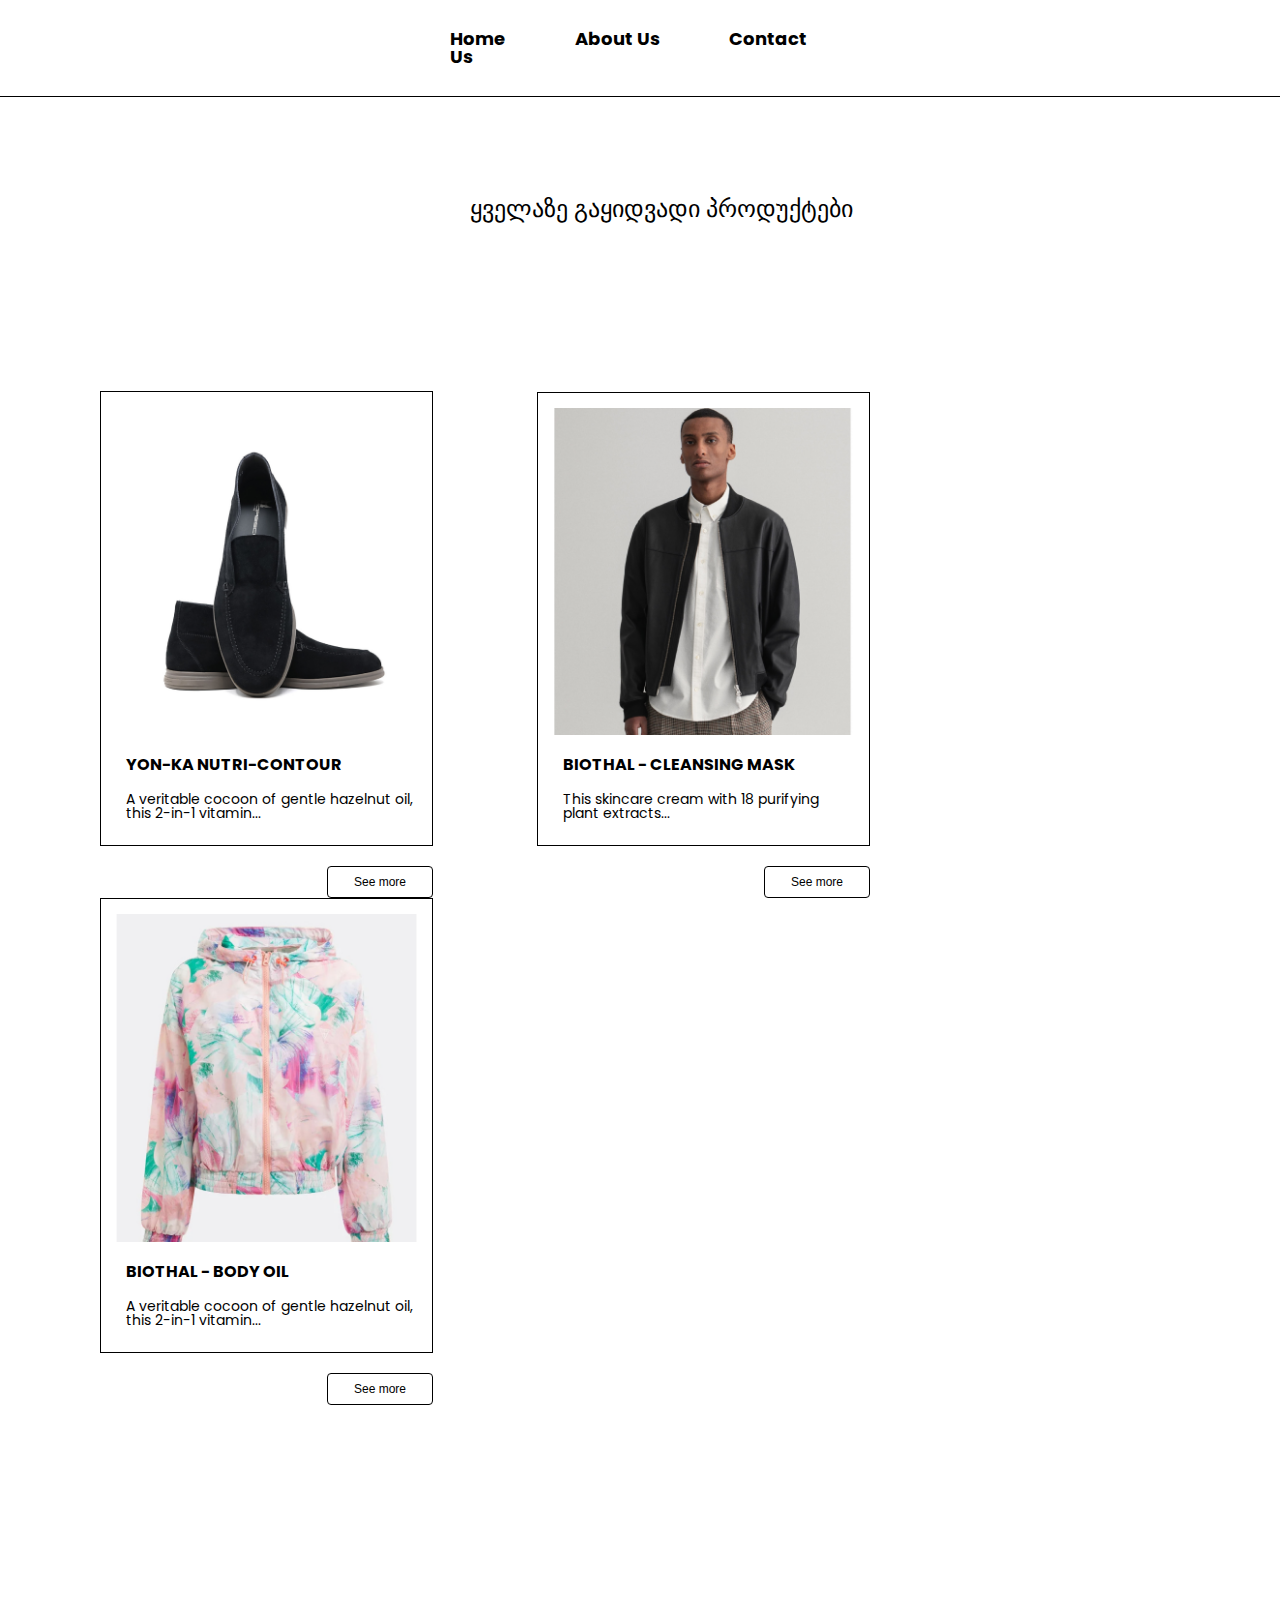
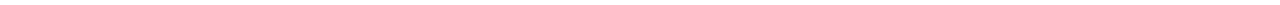
<file: index.html>
<!DOCTYPE html>
<html lang="en">
<head>
    <meta charset="UTF-8">
    <meta http-equiv="X-UA-Compatible" content="IE=edge">
    <meta name="viewport" content="width=device-width, initial-scale=1.0">
    <link rel="preconnect" href="https://fonts.googleapis.com">
    <link rel="preconnect" href="https://fonts.gstatic.com" crossorigin>
    <link href="https://fonts.googleapis.com/css2?family=Poppins:wght@600&display=swap" rel="stylesheet">
    <link rel="preconnect" href="https://fonts.googleapis.com">
    <link rel="preconnect" href="https://fonts.gstatic.com" crossorigin>
    <link href="https://fonts.googleapis.com/css2?family=Poppins:wght@300&display=swap" rel="stylesheet">
    <link rel="stylesheet" href="./static/css/reset.css">
    <link rel="stylesheet" href="./static/css/style.css">

    <title>homework3</title>
</head>
<body>
    <header>
        <nav>
            <ul>
                <li>
                    <a href="index.html">Home</a>
                </li>
                <li>
                    <a href="about.html">About Us</a>
                </li>   
                <li>
                    <a href="contact.html">Contact Us</a>
                </li>  
 
            </ul>
        </nav>
    </header>

    <main>   
        <h1>ყველაზე გაყიდვადი პროდუქტები</h1>
        <section class="content-section"> 
            <div class="content-container">
                <div class="product-div">
                    <img src="./images/blackshoes.png" alt="black shoes">
                    <h5>Yon-Ka NUTRI-CONTOUR</h5>
                    <p>A veritable cocoon of gentle hazelnut oil, this 2-in-1 vitamin...</p>
                </div>
                <div class="button-div">
                    <button>See more</button>
                </div>   
            </div>
       
            <div class="content-container middle">
                <div class="product-div">
                    <img src="./images/man.png" alt="man">
                    <h5>Biothal - Cleansing Mask</h5>
                    <p> This skincare cream with 18 purifying plant extracts...</p>
                </div>
                <div class="button-div">
                    <button>See more</button>
                </div>
            </div>
            
            <div class="content-container">
                <div class="product-div">
                    <img src="./images/coat.png" alt="coat">
                    <h5>Biothal - Body Oil</h5>
                    <p> A veritable cocoon of gentle hazelnut oil, this 2-in-1 vitamin...</p>
                </div>
                <div class="button-div">
                    <button>See more</button>
                </div>
            </div>        
        </section>

        <!-- <section class="list-section">
            <div class="list-container">
                <div class="text-container">
                    <p>Contains hazelnut oil and chamomile</p> 
                    <p>wrinkles and fine lines</p> 
                    <p>Rich texture penetrates quickly </p> 
                </div>
    
                <div class="text-container middle">
                    <p>Contains hazelnut oil and chamomile</p> 
                    <p>wrinkles and fine lines</p> 
                    <p>Rich texture penetrates quickly </p> 
    
                </div>
    
                <div class="text-container">
                    <p>Contains hazelnut oil and chamomile</p> 
                    <p>wrinkles and fine lines</p> 
                    <p>Rich texture penetrates quickly </p> 
    
                </div>

            </div>




        </section> -->
    
    </main>
    
</body>
</html>
</file>
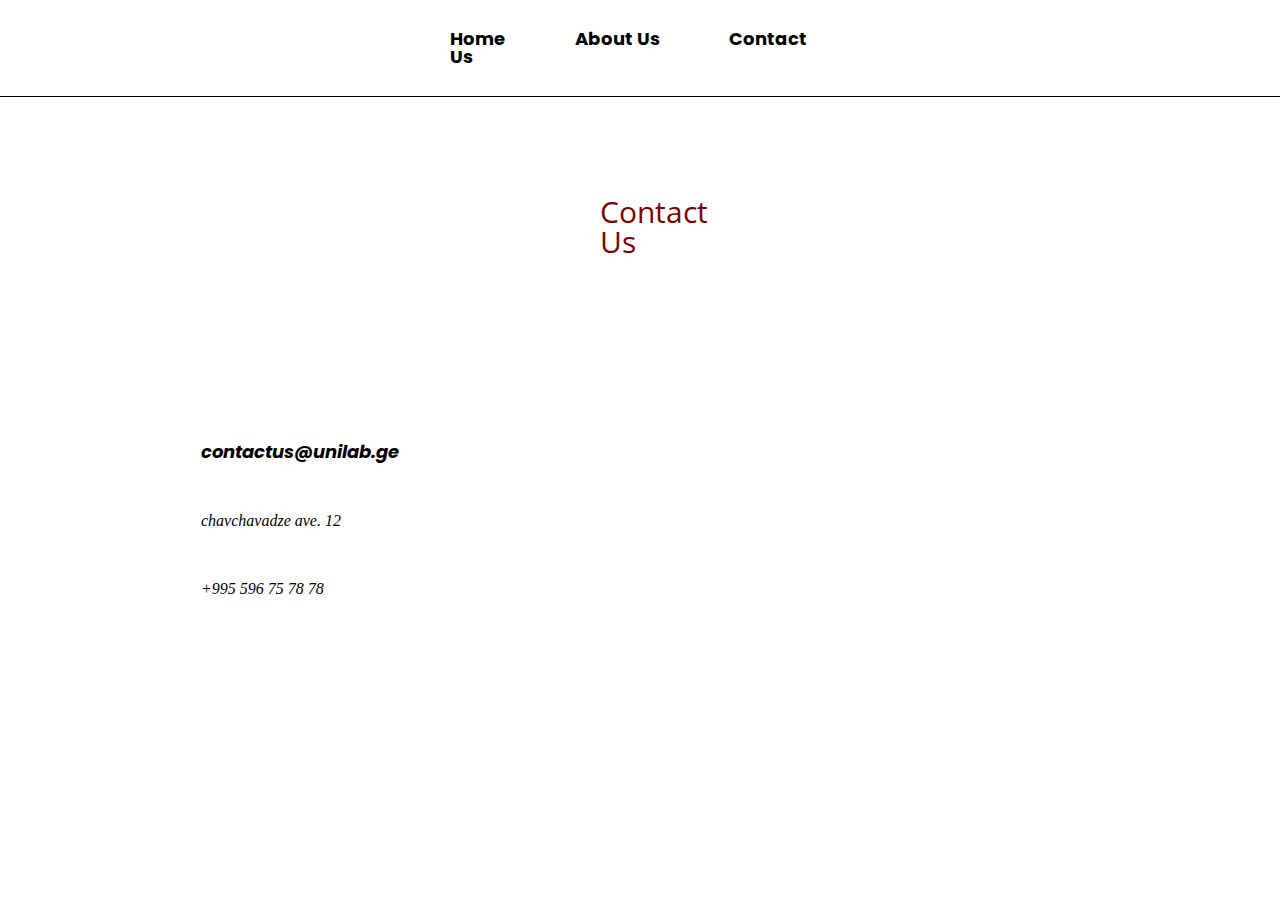
<file: contact.html>
<!DOCTYPE html>
<html lang="en">
<head>
    <meta charset="UTF-8">
    <meta http-equiv="X-UA-Compatible" content="IE=edge">
    <meta name="viewport" content="width=device-width, initial-scale=1.0">
    <link rel="preconnect" href="https://fonts.googleapis.com">
    <link rel="preconnect" href="https://fonts.gstatic.com" crossorigin>
    <link href="https://fonts.googleapis.com/css2?family=Open+Sans:wght@500&family=Poppins:wght@300&display=swap" rel="stylesheet">
    <link rel="stylesheet" href="./static/css/reset.css">
    <link rel="stylesheet" href="./static/css/style.css">

    <title>contact page</title>
</head>
<body>
    <header>
        <nav>
            <ul>
                <li>
                    <a href="index.html">Home</a>
                </li>
                <li>
                    <a href="about.html">About Us</a>
                </li>   
                <li>
                    <a href="contact.html">Contact Us</a>
                </li>  
            </ul>
        </nav>
    </header>

<main>
    <section class="contact-container">
        <div class="contact-div">
            <h3>Contact Us</h3>
        </div>
    </section>
    <address class="adress-container">
        <p><a href="#">contactus@unilab.ge</a></p>
        <p>chavchavadze ave. 12</p>
        <p>+995 596 75 78 78</p>
    </address>

    
</main>
    
</body>
</html>
</file>
<file: static/css/style.css>
header{
    border-bottom: 1px solid black;
}

ul{
    padding: 30px 450px;
}

li{   
    display: inline;
    margin-right: 65px;
}

a{
    color: black;
    font-weight: bold;
    text-decoration: none;
    list-style: none;
    font-family: 'Poppins', sans-serif;
    font-size: 18px;
}

h1{
    font-size: 24px;
    padding: 100px 120px 20px 120px;
    font-family: 'Poppins', sans-serif;
    margin-left: 350px
}
.content-section{
    padding: 150px 12px 200px 100px;
}

.content-container{
    display: inline-block;
}

.content-container.middle{
    margin: 0 100px;
}

.product-div{
    border: 1px solid black;
    display: inline-block;
    width: 333px;
    padding: 15px 15px 25px 15px;
}
.product-div h5{
    margin: 15px 0;
    line-height: 24px;
    font-family: 'Poppins', sans-serif;
    text-transform: uppercase;
    font-weight:700;
}

.product-div p{
    font-size: 14px;
    font-family: 'Poppins', sans-serif;
}

.product-div h5,
.product-div p{
margin-left: 10px;
}

.product-div img{
    width:100%
}

.button-div button{
    font-size: 12px;
    line-height: 18px;
    padding: 6px 26px;
    border: 1px solid black;
    background-color: white;
    border-radius: 4px;
}

.button-div{
    text-align: right;
    margin-top: 20px;
}
.list-section{
    padding: 62px 130px ;

}

.list-container{
    display: inline-block;
}

.text-container.middle{
    margin: 0 100px;
}


/* About Page css */


.about-div{
    padding: 100px 200px ;
    margin: 100px;
    
}
h6{     
    margin-left: 30%;
    margin-bottom: 115px;
    font-size: 40px; 
    font-family: 'Open Sans', sans-serif;
    color:#7D0000   
}

.address-container{
    padding: 60px;
    font-size:  25px;
    font-family: 'Open Sans', sans-serif;
}

address{
    margin-top: 60px;
    font-style: italic;
}




/* Contact page css */


.contact-div{
    padding: 100px 600px;

} 

.contact-div h3{
    font-size: 30px;
    color: #7D0000;
    font-family: 'Open Sans', sans-serif;;
} 

.adress-container{
    margin-left: 175px;
    padding-top: -200px;
}

.adress-container p{
    padding: 26px;
} 

.address-container a{
    font-style: italic,;
}
</file>
